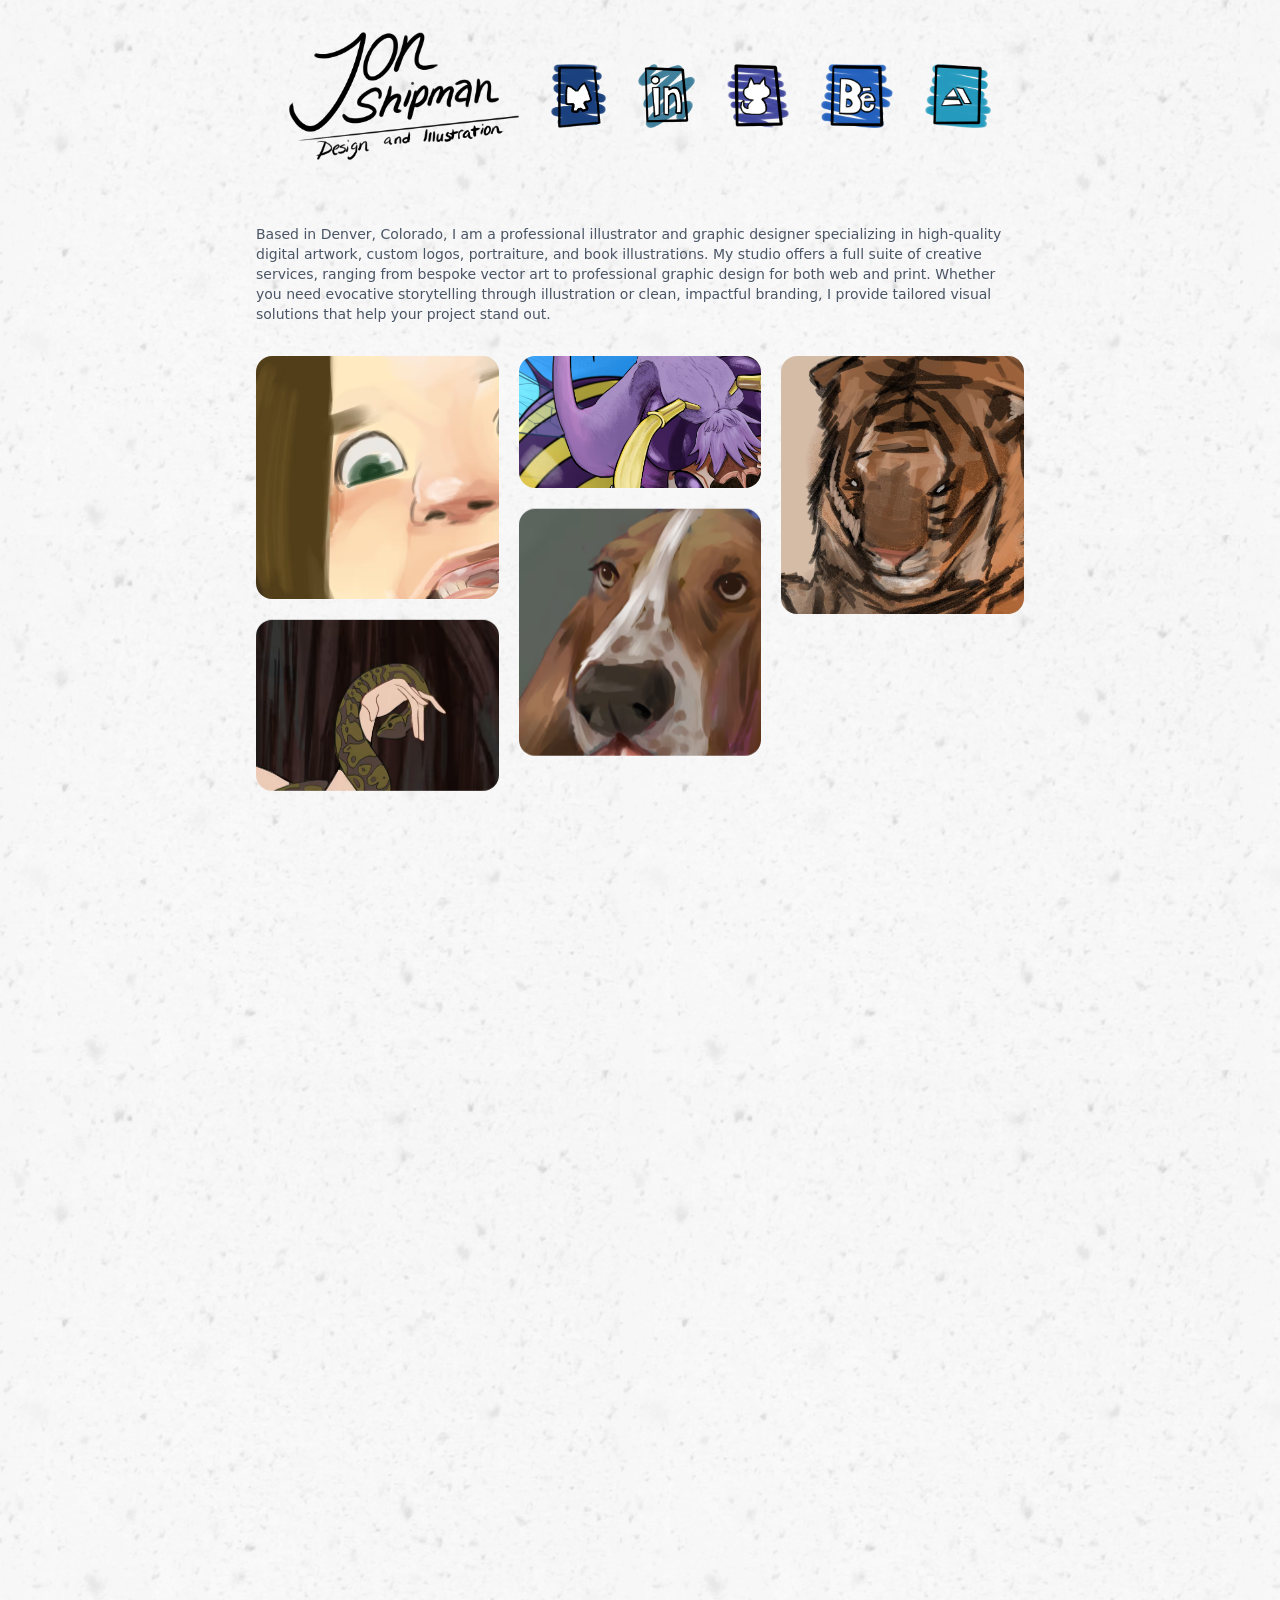
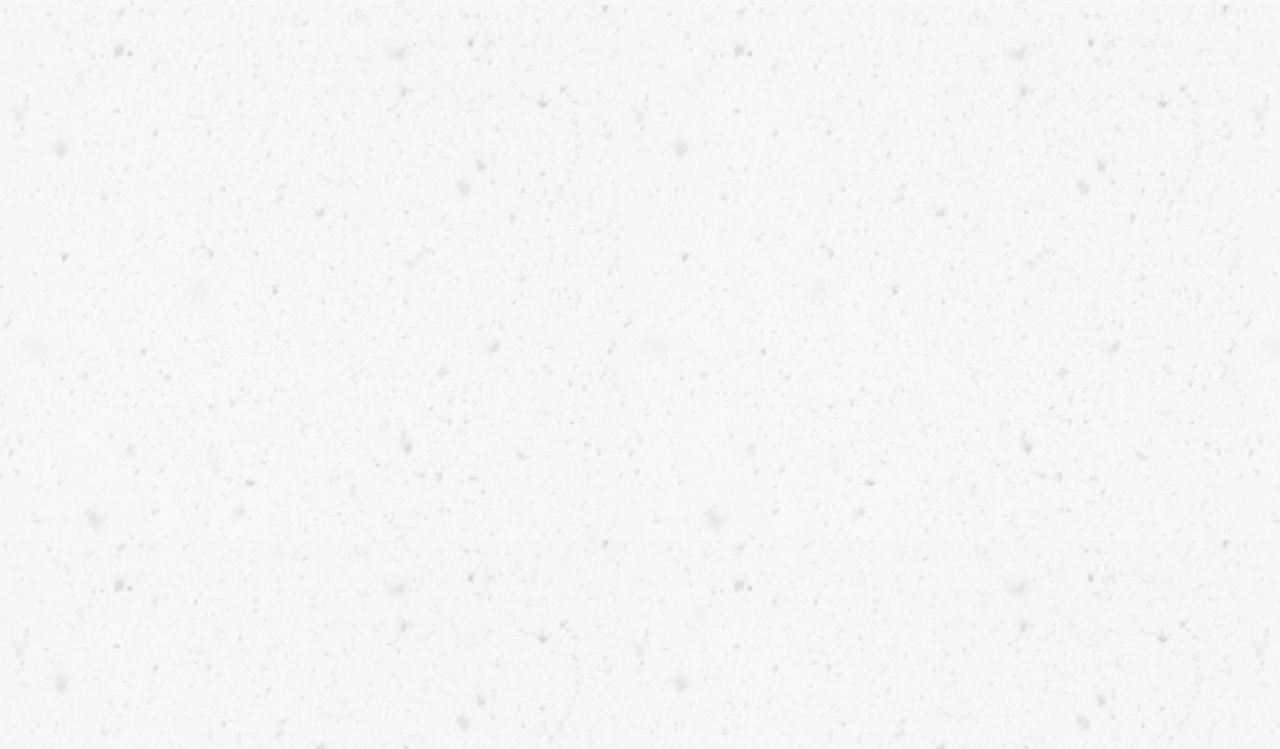
<file: index.html>
<!doctype html>
<html lang="en">
	<head>
		<meta charset="utf-8" />
		<meta name="viewport" content="width=device-width, initial-scale=1" />
		<link href="./_app/immutable/entry/start.CmJs4QyJ.js" rel="modulepreload">
		<link href="./_app/immutable/chunks/CJt9tai6.js" rel="modulepreload">
		<link href="./_app/immutable/chunks/Dp0wMDvL.js" rel="modulepreload">
		<link href="./_app/immutable/chunks/Cz1xeY8g.js" rel="modulepreload">
		<link href="./_app/immutable/entry/app.u4a5iShh.js" rel="modulepreload">
		<link href="./_app/immutable/chunks/Bd5eSoIl.js" rel="modulepreload">
		<link href="./_app/immutable/chunks/BXr2Vmu5.js" rel="modulepreload">
		<link href="./_app/immutable/chunks/DtZuaOis.js" rel="modulepreload">
		<link href="./_app/immutable/chunks/9he06LDR.js" rel="modulepreload">
		<link href="./_app/immutable/nodes/0.Cxjovag_.js" rel="modulepreload">
		<link href="./_app/immutable/chunks/B3syav7V.js" rel="modulepreload">
		<link href="./_app/immutable/chunks/Dm1rrRlY.js" rel="modulepreload">
		<link href="./_app/immutable/nodes/2.ClYk8mjV.js" rel="modulepreload">
		<link href="./_app/immutable/chunks/6UBv7dbq.js" rel="modulepreload">
		<!--12qhfyh--><link rel="icon" href="/favicon.ico"/><!----><!--1uha8ag--><meta name="description" content="Denver-based illustrator and graphic designer specializing in digital art, logos, portraiture, and book illustrations. Professional design for web and print. "/><!----><title>Jon Shipman • Design &amp; Illustration</title>
		<link href="./_app/immutable/assets/0.Cp8Lpav8.css" rel="stylesheet">
		<link href="./_app/immutable/assets/2.DuEDikAT.css" rel="stylesheet">
	</head>
	<body data-sveltekit-preload-data="hover">
		<div style="display: contents"><!--[--><!--[0--><!--[--><div class="site-container svelte-12qhfyh" style="--bg-url: url('/_app/immutable/assets/bg.BQysHuTp.png')"><div class="relative mx-auto flex min-h-screen w-full max-w-7xl flex-col gap-16 p-8"><header class="flex flex-col items-center justify-center gap-8 md:flex-row"><div><img src="/_app/immutable/assets/jonshipman.wWLUQSc5.png" alt="logo" class="block h-32 max-w-none object-contain select-none"/></div> <div class="flex gap-8"><div><a href="https://bsky.app/profile/jazzyshaman.bsky.social" rel="external nofollow noopen" target="_social" title="https://bsky.app/profile/jazzyshaman.bsky.social"><!--[-1--><picture><!--[--><source srcset="/_app/immutable/assets/bluesky.CR99M4PF.avif 84w, /_app/immutable/assets/bluesky.D0fg06sw.avif 167w" type="image/avif"/><source srcset="/_app/immutable/assets/bluesky.BqwpeWa4.webp 84w, /_app/immutable/assets/bluesky.DL19wK5L.webp 167w" type="image/webp"/><source srcset="/_app/immutable/assets/bluesky.TSogPF6L.png 84w, /_app/immutable/assets/bluesky.D6fCww71.png 167w" type="image/png"/><!--]--> <img src="/_app/immutable/assets/bluesky.D6fCww71.png" alt="https://bsky.app/profile/jazzyshaman.bsky.social" class="block w-auto select-none" style="height: 4rem" width="167" height="195"/></picture><!--]--></a></div><!----> <div><a href="https://www.linkedin.com/in/jon-shipman-91ab44178/" rel="external nofollow noopen" target="_social" title="https://www.linkedin.com/in/jon-shipman-91ab44178/"><!--[-1--><picture><!--[--><source srcset="/_app/immutable/assets/linkedin.bJLpUpwx.avif 92w, /_app/immutable/assets/linkedin.C0-iv96z.avif 183w" type="image/avif"/><source srcset="/_app/immutable/assets/linkedin.CvnwtO8Y.webp 92w, /_app/immutable/assets/linkedin.D_vy0II0.webp 183w" type="image/webp"/><source srcset="/_app/immutable/assets/linkedin.BcpvuRVw.png 92w, /_app/immutable/assets/linkedin.BUhIn9Cm.png 183w" type="image/png"/><!--]--> <img src="/_app/immutable/assets/linkedin.BUhIn9Cm.png" alt="https://www.linkedin.com/in/jon-shipman-91ab44178/" class="block w-auto select-none" style="height: 4rem" width="183" height="205"/></picture><!--]--></a></div><!----> <div><a href="https://github.com/jonshipman" rel="external nofollow noopen" target="_social" title="https://github.com/jonshipman"><!--[-1--><picture><!--[--><source srcset="/_app/immutable/assets/github.Dt7Zv4tc.avif 92w, /_app/immutable/assets/github.DyuctphE.avif 183w" type="image/avif"/><source srcset="/_app/immutable/assets/github.BScjihaF.webp 92w, /_app/immutable/assets/github.D8Xp9s5l.webp 183w" type="image/webp"/><source srcset="/_app/immutable/assets/github.BrY_SPd6.png 92w, /_app/immutable/assets/github.DFOVgYWI.png 183w" type="image/png"/><!--]--> <img src="/_app/immutable/assets/github.DFOVgYWI.png" alt="https://github.com/jonshipman" class="block w-auto select-none" style="height: 4rem" width="183" height="187"/></picture><!--]--></a></div><!----> <div><a href="https://www.behance.net/jonshipman1" rel="external nofollow noopen" target="_social" title="https://www.behance.net/jonshipman1"><!--[-1--><picture><!--[--><source srcset="/_app/immutable/assets/behance.uOYUJpng.avif 108w, /_app/immutable/assets/behance.CiyJ1tNq.avif 216w" type="image/avif"/><source srcset="/_app/immutable/assets/behance.Yh46fMsG.webp 108w, /_app/immutable/assets/behance.CkKt6WO8.webp 216w" type="image/webp"/><source srcset="/_app/immutable/assets/behance.qlgtqeOd.png 108w, /_app/immutable/assets/behance.D4EM8XtJ.png 216w" type="image/png"/><!--]--> <img src="/_app/immutable/assets/behance.D4EM8XtJ.png" alt="https://www.behance.net/jonshipman1" class="block w-auto select-none" style="height: 4rem" width="216" height="192"/></picture><!--]--></a></div><!----> <div><a href="https://www.artstation.com/jonshipman" rel="external nofollow noopen" target="_social" title="https://www.artstation.com/jonshipman"><!--[-1--><picture><!--[--><source srcset="/_app/immutable/assets/artstation.DDsVMLfW.avif 99w, /_app/immutable/assets/artstation.BT5YQfrZ.avif 197w" type="image/avif"/><source srcset="/_app/immutable/assets/artstation.QM8gKvmp.webp 99w, /_app/immutable/assets/artstation.CZdp77Gy.webp 197w" type="image/webp"/><source srcset="/_app/immutable/assets/artstation.5Y1uRz9d.png 99w, /_app/immutable/assets/artstation.Cf2UgsrK.png 197w" type="image/png"/><!--]--> <img src="/_app/immutable/assets/artstation.Cf2UgsrK.png" alt="https://www.artstation.com/jonshipman" class="block w-auto select-none" style="height: 4rem" width="197" height="193"/></picture><!--]--></a></div><!----><!----></div></header> <main class="grow"><!--[--><div class="mx-auto w-full max-w-3xl"><div class="mb-8"><p class="text-sm text-gray-600">Based in Denver, Colorado, I am a professional illustrator and graphic designer specializing
			in high-quality digital artwork, custom logos, portraiture, and book illustrations. My studio
			offers a full suite of creative services, ranging from bespoke vector art to professional
			graphic design for both web and print. Whether you need evocative storytelling through
			illustration or clean, impactful branding, I provide tailored visual solutions that help your
			project stand out.</p></div> <div><!----><style>@container (max-width: 419px) { .masonry > .col:nth-child(n+2) { display: none; } }
@container (min-width: 420px) and (max-width: 639px) { .masonry > .col:nth-child(n+3) { display: none; } }
@container (min-width: 640px) and (max-width: 859px) { .masonry > .col:nth-child(n+4) { display: none; } }
@container (min-width: 860px) and (max-width: 1079px) { .masonry > .col:nth-child(n+5) { display: none; } }
@container (min-width: 1080px) and (max-width: 1299px) { .masonry > .col:nth-child(n+6) { display: none; } }
@container (min-width: 1300px) and (max-width: 1519px) { .masonry > .col:nth-child(n+7) { display: none; } }
@container (min-width: 1520px) and (max-width: 1739px) { .masonry > .col:nth-child(n+8) { display: none; } }</style><!----> <div style="display: flex; width: 100%; justify-content: center; box-sizing: border-box; gap: 20px;" class="masonry  svelte-1swaugu"><!--[--><div class="col col-0  svelte-1swaugu" style="display: grid; flex: 1 1 0; min-width: 0; gap: 20px; max-width: 800px;"><!--[0--><!--[--><div><!--[0--><div><!--[0--><div aria-label="thumbnail" class="svelte-10j170p svelte-lightbox-thumbnail"><!--[--><!--[0--><!--[--><div slot="thumbnail"><!--[-1--><picture><!--[--><source srcset="/_app/immutable/assets/2026-03-28-1322-thumb.7_I8wvLY.avif 440w, /_app/immutable/assets/2026-03-28-1322-thumb.D8n3NmDj.avif 880w" type="image/avif"/><source srcset="/_app/immutable/assets/2026-03-28-1322-thumb.BOraTIk0.webp 440w, /_app/immutable/assets/2026-03-28-1322-thumb.CxfwKYpn.webp 880w" type="image/webp"/><source srcset="/_app/immutable/assets/2026-03-28-1322-thumb.EN5bHTBe.jpeg 440w, /_app/immutable/assets/2026-03-28-1322-thumb.iZIGWbX2.jpeg 880w" type="image/jpeg"/><!--]--> <img class="block w-full max-w-none rounded-2xl object-cover" src="/_app/immutable/assets/2026-03-28-1322-thumb.iZIGWbX2.jpeg" alt="portfolio piece" width="880" height="880"/></picture><!--]--></div><!--]--><!--]--><!--]--></div><!--]--> <!--[-1--><!--]--><!----></div><!----><!--]--></div><div><!--[0--><div><!--[0--><div aria-label="thumbnail" class="svelte-10j170p svelte-lightbox-thumbnail"><!--[--><!--[0--><!--[--><div slot="thumbnail"><!--[-1--><picture><!--[--><source srcset="/_app/immutable/assets/am-royal-08-thumb.DrOtmiM9.avif 114w, /_app/immutable/assets/am-royal-08-thumb.CIY4yO0J.avif 228w" type="image/avif"/><source srcset="/_app/immutable/assets/am-royal-08-thumb.JehDDK44.webp 114w, /_app/immutable/assets/am-royal-08-thumb.BadqbLE4.webp 228w" type="image/webp"/><source srcset="/_app/immutable/assets/am-royal-08-thumb.Cpr5tMdF.jpeg 114w, /_app/immutable/assets/am-royal-08-thumb.C4ux0MoO.jpeg 228w" type="image/jpeg"/><!--]--> <img class="block w-full max-w-none rounded-2xl object-cover" src="/_app/immutable/assets/am-royal-08-thumb.C4ux0MoO.jpeg" alt="portfolio piece" width="228" height="228"/></picture><!--]--></div><!--]--><!--]--><!--]--></div><!--]--> <!--[-1--><!--]--><!----></div><!----><!--]--></div><div><!--[0--><div><!--[0--><div aria-label="thumbnail" class="svelte-10j170p svelte-lightbox-thumbnail"><!--[--><!--[0--><!--[--><div slot="thumbnail"><!--[-1--><picture><!--[--><source srcset="/_app/immutable/assets/2026-02-11-1938-thumb.C7kFnI9_.avif 250w, /_app/immutable/assets/2026-02-11-1938-thumb.DLWjk23a.avif 500w" type="image/avif"/><source srcset="/_app/immutable/assets/2026-02-11-1938-thumb.DoLkeI_V.webp 250w, /_app/immutable/assets/2026-02-11-1938-thumb.CwST7zwm.webp 500w" type="image/webp"/><source srcset="/_app/immutable/assets/2026-02-11-1938-thumb.DI0ACYrA.jpeg 250w, /_app/immutable/assets/2026-02-11-1938-thumb.CZ3SAEuA.jpeg 500w" type="image/jpeg"/><!--]--> <img class="block w-full max-w-none rounded-2xl object-cover" src="/_app/immutable/assets/2026-02-11-1938-thumb.CZ3SAEuA.jpeg" alt="portfolio piece" width="500" height="257"/></picture><!--]--></div><!--]--><!--]--><!--]--></div><!--]--> <!--[-1--><!--]--><!----></div><!----><!--]--></div><!--]--><!--]--></div><div class="col col-1  svelte-1swaugu" style="display: grid; flex: 1 1 0; min-width: 0; gap: 20px; max-width: 800px;"><!--[0--><!--[--><div><!--[0--><div><!--[0--><div aria-label="thumbnail" class="svelte-10j170p svelte-lightbox-thumbnail"><!--[--><!--[0--><!--[--><div slot="thumbnail"><!--[-1--><picture><!--[--><source srcset="/_app/immutable/assets/2026-04-04-2125-thumb.De34JUfi.avif 448w, /_app/immutable/assets/2026-04-04-2125-thumb.C5L5bHVQ.avif 895w" type="image/avif"/><source srcset="/_app/immutable/assets/2026-04-04-2125-thumb.GV7WleGz.webp 448w, /_app/immutable/assets/2026-04-04-2125-thumb.Bg4gpK-L.webp 895w" type="image/webp"/><source srcset="/_app/immutable/assets/2026-04-04-2125-thumb.Cr-2Q82V.jpeg 448w, /_app/immutable/assets/2026-04-04-2125-thumb.ByLpd2BW.jpeg 895w" type="image/jpeg"/><!--]--> <img class="block w-full max-w-none rounded-2xl object-cover" src="/_app/immutable/assets/2026-04-04-2125-thumb.ByLpd2BW.jpeg" alt="portfolio piece" width="895" height="488"/></picture><!--]--></div><!--]--><!--]--><!--]--></div><!--]--> <!--[-1--><!--]--><!----></div><!----><!--]--></div><div><!--[0--><div><!--[0--><div aria-label="thumbnail" class="svelte-10j170p svelte-lightbox-thumbnail"><!--[--><!--[0--><!--[--><div slot="thumbnail"><!--[-1--><picture><!--[--><source srcset="/_app/immutable/assets/2025-12-12-0804-thumb.DUqgOeKW.avif 250w, /_app/immutable/assets/2025-12-12-0804-thumb.jJE_KTYW.avif 500w" type="image/avif"/><source srcset="/_app/immutable/assets/2025-12-12-0804-thumb.Bthpqq02.webp 250w, /_app/immutable/assets/2025-12-12-0804-thumb.C0DUGWKb.webp 500w" type="image/webp"/><source srcset="/_app/immutable/assets/2025-12-12-0804-thumb.CuqYhnRK.jpeg 250w, /_app/immutable/assets/2025-12-12-0804-thumb.BuiNn5Pl.jpeg 500w" type="image/jpeg"/><!--]--> <img class="block w-full max-w-none rounded-2xl object-cover" src="/_app/immutable/assets/2025-12-12-0804-thumb.BuiNn5Pl.jpeg" alt="portfolio piece" width="500" height="509"/></picture><!--]--></div><!--]--><!--]--><!--]--></div><!--]--> <!--[-1--><!--]--><!----></div><!----><!--]--></div><div><!--[0--><div><!--[0--><div aria-label="thumbnail" class="svelte-10j170p svelte-lightbox-thumbnail"><!--[--><!--[0--><!--[--><div slot="thumbnail"><!--[-1--><picture><!--[--><source srcset="/_app/immutable/assets/edge-week-thumb.C5h7juvh.avif 182w, /_app/immutable/assets/edge-week-thumb.CNWtapvC.avif 363w" type="image/avif"/><source srcset="/_app/immutable/assets/edge-week-thumb.BU0wGLyp.webp 182w, /_app/immutable/assets/edge-week-thumb.D9D8Bxl6.webp 363w" type="image/webp"/><source srcset="/_app/immutable/assets/edge-week-thumb.C_XjD3OB.jpeg 182w, /_app/immutable/assets/edge-week-thumb.C3Rh_SbK.jpeg 363w" type="image/jpeg"/><!--]--> <img class="block w-full max-w-none rounded-2xl object-cover" src="/_app/immutable/assets/edge-week-thumb.C3Rh_SbK.jpeg" alt="portfolio piece" width="363" height="313"/></picture><!--]--></div><!--]--><!--]--><!--]--></div><!--]--> <!--[-1--><!--]--><!----></div><!----><!--]--></div><!--]--><!--]--></div><div class="col col-2  svelte-1swaugu" style="display: grid; flex: 1 1 0; min-width: 0; gap: 20px; max-width: 800px;"><!--[0--><!--[--><div><!--[0--><div><!--[0--><div aria-label="thumbnail" class="svelte-10j170p svelte-lightbox-thumbnail"><!--[--><!--[0--><!--[--><div slot="thumbnail"><!--[-1--><picture><!--[--><source srcset="/_app/immutable/assets/2026-04-11-1602-thumb.CNLW2SAy.avif 355w, /_app/immutable/assets/2026-04-11-1602-thumb.BIbELH2Z.avif 709w" type="image/avif"/><source srcset="/_app/immutable/assets/2026-04-11-1602-thumb.BSGMPWCh.webp 355w, /_app/immutable/assets/2026-04-11-1602-thumb.CzY6WNwp.webp 709w" type="image/webp"/><source srcset="/_app/immutable/assets/2026-04-11-1602-thumb.D6Ayk9eh.jpeg 355w, /_app/immutable/assets/2026-04-11-1602-thumb.cyweMul_.jpeg 709w" type="image/jpeg"/><!--]--> <img class="block w-full max-w-none rounded-2xl object-cover" src="/_app/immutable/assets/2026-04-11-1602-thumb.cyweMul_.jpeg" alt="portfolio piece" width="709" height="755"/></picture><!--]--></div><!--]--><!--]--><!--]--></div><!--]--> <!--[-1--><!--]--><!----></div><!----><!--]--></div><div><!--[0--><div><!--[0--><div aria-label="thumbnail" class="svelte-10j170p svelte-lightbox-thumbnail"><!--[--><!--[0--><!--[--><div slot="thumbnail"><!--[-1--><picture><!--[--><source srcset="/_app/immutable/assets/2026-02-21-2029-thumb.DWPCdD0_.avif 240w, /_app/immutable/assets/2026-02-21-2029-thumb.Bej906a6.avif 479w" type="image/avif"/><source srcset="/_app/immutable/assets/2026-02-21-2029-thumb.CG2zHuQ7.webp 240w, /_app/immutable/assets/2026-02-21-2029-thumb.BaV3kmfg.webp 479w" type="image/webp"/><source srcset="/_app/immutable/assets/2026-02-21-2029-thumb.C-IwU_Ou.jpeg 240w, /_app/immutable/assets/2026-02-21-2029-thumb.T4Mk7T8K.jpeg 479w" type="image/jpeg"/><!--]--> <img class="block w-full max-w-none rounded-2xl object-cover" src="/_app/immutable/assets/2026-02-21-2029-thumb.T4Mk7T8K.jpeg" alt="portfolio piece" width="479" height="338"/></picture><!--]--></div><!--]--><!--]--><!--]--></div><!--]--> <!--[-1--><!--]--><!----></div><!----><!--]--></div><div><!--[0--><div><!--[0--><div aria-label="thumbnail" class="svelte-10j170p svelte-lightbox-thumbnail"><!--[--><!--[0--><!--[--><div slot="thumbnail"><!--[-1--><picture><!--[--><source srcset="/_app/immutable/assets/2026-03-03-1620-thumb.CLhYzdyo.avif 250w, /_app/immutable/assets/2026-03-03-1620-thumb.CW3ccD3c.avif 500w" type="image/avif"/><source srcset="/_app/immutable/assets/2026-03-03-1620-thumb.D0jOuCCo.webp 250w, /_app/immutable/assets/2026-03-03-1620-thumb.BDGgk9N9.webp 500w" type="image/webp"/><source srcset="/_app/immutable/assets/2026-03-03-1620-thumb.B0fG3NbL.jpeg 250w, /_app/immutable/assets/2026-03-03-1620-thumb.eHDFNy3-.jpeg 500w" type="image/jpeg"/><!--]--> <img class="block w-full max-w-none rounded-2xl object-cover" src="/_app/immutable/assets/2026-03-03-1620-thumb.eHDFNy3-.jpeg" alt="portfolio piece" width="500" height="500"/></picture><!--]--></div><!--]--><!--]--><!--]--></div><!--]--> <!--[-1--><!--]--><!----></div><!----><!--]--></div><!--]--><!--]--></div><div class="col col-3  svelte-1swaugu" style="display: grid; flex: 1 1 0; min-width: 0; gap: 20px; max-width: 800px;"><!--[0--><!--[--><div><!--[0--><div><!--[0--><div aria-label="thumbnail" class="svelte-10j170p svelte-lightbox-thumbnail"><!--[--><!--[0--><!--[--><div slot="thumbnail"><!--[-1--><picture><!--[--><source srcset="/_app/immutable/assets/2026-04-13-1106-thumb.C2QnyMd8.avif 198w, /_app/immutable/assets/2026-04-13-1106-thumb.WiCGR6yv.avif 395w" type="image/avif"/><source srcset="/_app/immutable/assets/2026-04-13-1106-thumb.C-k8Cedh.webp 198w, /_app/immutable/assets/2026-04-13-1106-thumb.C9JzIP7I.webp 395w" type="image/webp"/><source srcset="/_app/immutable/assets/2026-04-13-1106-thumb.mns1MqZw.jpeg 198w, /_app/immutable/assets/2026-04-13-1106-thumb.UVvuJ_1x.jpeg 395w" type="image/jpeg"/><!--]--> <img class="block w-full max-w-none rounded-2xl object-cover" src="/_app/immutable/assets/2026-04-13-1106-thumb.UVvuJ_1x.jpeg" alt="portfolio piece" width="395" height="395"/></picture><!--]--></div><!--]--><!--]--><!--]--></div><!--]--> <!--[-1--><!--]--><!----></div><!----><!--]--></div><div><!--[0--><div><!--[0--><div aria-label="thumbnail" class="svelte-10j170p svelte-lightbox-thumbnail"><!--[--><!--[0--><!--[--><div slot="thumbnail"><!--[-1--><picture><!--[--><source srcset="/_app/immutable/assets/aiga-banner-thumb.D3eh1W9E.avif 163w, /_app/immutable/assets/aiga-banner-thumb.Bgnilmkn.avif 326w" type="image/avif"/><source srcset="/_app/immutable/assets/aiga-banner-thumb.CDoORJx_.webp 163w, /_app/immutable/assets/aiga-banner-thumb.B5cOridQ.webp 326w" type="image/webp"/><source srcset="/_app/immutable/assets/aiga-banner-thumb.ChE9NTio.jpeg 163w, /_app/immutable/assets/aiga-banner-thumb.H0qV1wcf.jpeg 326w" type="image/jpeg"/><!--]--> <img class="block w-full max-w-none rounded-2xl object-cover" src="/_app/immutable/assets/aiga-banner-thumb.H0qV1wcf.jpeg" alt="portfolio piece" width="326" height="189"/></picture><!--]--></div><!--]--><!--]--><!--]--></div><!--]--> <!--[-1--><!--]--><!----></div><!----><!--]--></div><div><!--[0--><div><!--[0--><div aria-label="thumbnail" class="svelte-10j170p svelte-lightbox-thumbnail"><!--[--><!--[0--><!--[--><div slot="thumbnail"><!--[-1--><picture><!--[--><source srcset="/_app/immutable/assets/honda-thumb.Vgc3Q7Fm.avif 373w, /_app/immutable/assets/honda-thumb.DsVsyFBV.avif 746w" type="image/avif"/><source srcset="/_app/immutable/assets/honda-thumb.BTVPM6GZ.webp 373w, /_app/immutable/assets/honda-thumb.Bi_R1b07.webp 746w" type="image/webp"/><source srcset="/_app/immutable/assets/honda-thumb.C0ts-3T8.jpeg 373w, /_app/immutable/assets/honda-thumb.BFK72Nh6.jpeg 746w" type="image/jpeg"/><!--]--> <img class="block w-full max-w-none rounded-2xl object-cover" src="/_app/immutable/assets/honda-thumb.BFK72Nh6.jpeg" alt="portfolio piece" width="746" height="300"/></picture><!--]--></div><!--]--><!--]--><!--]--></div><!--]--> <!--[-1--><!--]--><!----></div><!----><!--]--></div><!--]--><!--]--></div><div class="col col-4  svelte-1swaugu" style="display: grid; flex: 1 1 0; min-width: 0; gap: 20px; max-width: 800px;"><!--[0--><!--[--><div><!--[0--><div><!--[0--><div aria-label="thumbnail" class="svelte-10j170p svelte-lightbox-thumbnail"><!--[--><!--[0--><!--[--><div slot="thumbnail"><!--[-1--><picture><!--[--><source srcset="/_app/immutable/assets/2026-04-14-0935-thumb.Cy0_ooFK.avif 233w, /_app/immutable/assets/2026-04-14-0935-thumb.BlvwtAp-.avif 465w" type="image/avif"/><source srcset="/_app/immutable/assets/2026-04-14-0935-thumb.BqW7L4hu.webp 233w, /_app/immutable/assets/2026-04-14-0935-thumb.59IQqjGu.webp 465w" type="image/webp"/><source srcset="/_app/immutable/assets/2026-04-14-0935-thumb.UhrU-hig.jpeg 233w, /_app/immutable/assets/2026-04-14-0935-thumb.BcdmoBHD.jpeg 465w" type="image/jpeg"/><!--]--> <img class="block w-full max-w-none rounded-2xl object-cover" src="/_app/immutable/assets/2026-04-14-0935-thumb.BcdmoBHD.jpeg" alt="portfolio piece" width="465" height="539"/></picture><!--]--></div><!--]--><!--]--><!--]--></div><!--]--> <!--[-1--><!--]--><!----></div><!----><!--]--></div><div><!--[0--><div><!--[0--><div aria-label="thumbnail" class="svelte-10j170p svelte-lightbox-thumbnail"><!--[--><!--[0--><!--[--><div slot="thumbnail"><!--[-1--><picture><!--[--><source srcset="/_app/immutable/assets/2026-03-06-1651-thumb.DZFFar2p.avif 69w, /_app/immutable/assets/2026-03-06-1651-thumb.CQhsWvJy.avif 137w" type="image/avif"/><source srcset="/_app/immutable/assets/2026-03-06-1651-thumb.Z6rOqTD5.webp 69w, /_app/immutable/assets/2026-03-06-1651-thumb.PpekbP95.webp 137w" type="image/webp"/><source srcset="/_app/immutable/assets/2026-03-06-1651-thumb.Cl043hNL.jpeg 69w, /_app/immutable/assets/2026-03-06-1651-thumb.pFMFoiEs.jpeg 137w" type="image/jpeg"/><!--]--> <img class="block w-full max-w-none rounded-2xl object-cover" src="/_app/immutable/assets/2026-03-06-1651-thumb.pFMFoiEs.jpeg" alt="portfolio piece" width="137" height="186"/></picture><!--]--></div><!--]--><!--]--><!--]--></div><!--]--> <!--[-1--><!--]--><!----></div><!----><!--]--></div><!--]--><!--]--></div><div class="col col-5  svelte-1swaugu" style="display: grid; flex: 1 1 0; min-width: 0; gap: 20px; max-width: 800px;"><!--[0--><!--[--><div><!--[0--><div><!--[0--><div aria-label="thumbnail" class="svelte-10j170p svelte-lightbox-thumbnail"><!--[--><!--[0--><!--[--><div slot="thumbnail"><!--[-1--><picture><!--[--><source srcset="/_app/immutable/assets/2025-07-10-0941-thumb.azRnYvhw.avif 277w, /_app/immutable/assets/2025-07-10-0941-thumb.DUHIjBHX.avif 554w" type="image/avif"/><source srcset="/_app/immutable/assets/2025-07-10-0941-thumb.B9d1CMMp.webp 277w, /_app/immutable/assets/2025-07-10-0941-thumb.DYa-RcyH.webp 554w" type="image/webp"/><source srcset="/_app/immutable/assets/2025-07-10-0941-thumb.Dp0oVnUu.jpeg 277w, /_app/immutable/assets/2025-07-10-0941-thumb.KblH_TOG.jpeg 554w" type="image/jpeg"/><!--]--> <img class="block w-full max-w-none rounded-2xl object-cover" src="/_app/immutable/assets/2025-07-10-0941-thumb.KblH_TOG.jpeg" alt="portfolio piece" width="554" height="190"/></picture><!--]--></div><!--]--><!--]--><!--]--></div><!--]--> <!--[-1--><!--]--><!----></div><!----><!--]--></div><div><!--[0--><div><!--[0--><div aria-label="thumbnail" class="svelte-10j170p svelte-lightbox-thumbnail"><!--[--><!--[0--><!--[--><div slot="thumbnail"><!--[-1--><picture><!--[--><source srcset="/_app/immutable/assets/minor-detail-thumb.DRvq12rm.avif 129w, /_app/immutable/assets/minor-detail-thumb.1l-Xv8M1.avif 258w" type="image/avif"/><source srcset="/_app/immutable/assets/minor-detail-thumb.CRiRQbjf.webp 129w, /_app/immutable/assets/minor-detail-thumb.DFvhYQj3.webp 258w" type="image/webp"/><source srcset="/_app/immutable/assets/minor-detail-thumb.BPqpbRzg.jpeg 129w, /_app/immutable/assets/minor-detail-thumb.B0bJaCeE.jpeg 258w" type="image/jpeg"/><!--]--> <img class="block w-full max-w-none rounded-2xl object-cover" src="/_app/immutable/assets/minor-detail-thumb.B0bJaCeE.jpeg" alt="portfolio piece" width="258" height="358"/></picture><!--]--></div><!--]--><!--]--><!--]--></div><!--]--> <!--[-1--><!--]--><!----></div><!----><!--]--></div><!--]--><!--]--></div><div class="col col-6  svelte-1swaugu" style="display: grid; flex: 1 1 0; min-width: 0; gap: 20px; max-width: 800px;"><!--[0--><!--[--><div><!--[0--><div><!--[0--><div aria-label="thumbnail" class="svelte-10j170p svelte-lightbox-thumbnail"><!--[--><!--[0--><!--[--><div slot="thumbnail"><!--[-1--><picture><!--[--><source srcset="/_app/immutable/assets/2026-02-26-0824-thumb.CBq2Bu79.avif 93w, /_app/immutable/assets/2026-02-26-0824-thumb.C5ea4LK9.avif 186w" type="image/avif"/><source srcset="/_app/immutable/assets/2026-02-26-0824-thumb.BI3t3W-y.webp 93w, /_app/immutable/assets/2026-02-26-0824-thumb.C963OccD.webp 186w" type="image/webp"/><source srcset="/_app/immutable/assets/2026-02-26-0824-thumb.biAPaGkl.jpeg 93w, /_app/immutable/assets/2026-02-26-0824-thumb.HUOH4lcb.jpeg 186w" type="image/jpeg"/><!--]--> <img class="block w-full max-w-none rounded-2xl object-cover" src="/_app/immutable/assets/2026-02-26-0824-thumb.HUOH4lcb.jpeg" alt="portfolio piece" width="186" height="372"/></picture><!--]--></div><!--]--><!--]--><!--]--></div><!--]--> <!--[-1--><!--]--><!----></div><!----><!--]--></div><div><!--[0--><div><!--[0--><div aria-label="thumbnail" class="svelte-10j170p svelte-lightbox-thumbnail"><!--[--><!--[0--><!--[--><div slot="thumbnail"><!--[-1--><picture><!--[--><source srcset="/_app/immutable/assets/2026-02-21-1816-thumb.B9aehNAN.avif 108w, /_app/immutable/assets/2026-02-21-1816-thumb.D5g4hoJQ.avif 216w" type="image/avif"/><source srcset="/_app/immutable/assets/2026-02-21-1816-thumb.zgIMKxEP.webp 108w, /_app/immutable/assets/2026-02-21-1816-thumb.BlfaxTTo.webp 216w" type="image/webp"/><source srcset="/_app/immutable/assets/2026-02-21-1816-thumb.UQe8pIXe.jpeg 108w, /_app/immutable/assets/2026-02-21-1816-thumb.D3IMwNDv.jpeg 216w" type="image/jpeg"/><!--]--> <img class="block w-full max-w-none rounded-2xl object-cover" src="/_app/immutable/assets/2026-02-21-1816-thumb.D3IMwNDv.jpeg" alt="portfolio piece" width="216" height="216"/></picture><!--]--></div><!--]--><!--]--><!--]--></div><!--]--> <!--[-1--><!--]--><!----></div><!----><!--]--></div><!--]--><!--]--></div><div class="col col-7  svelte-1swaugu" style="display: grid; flex: 1 1 0; min-width: 0; gap: 20px; max-width: 800px;"><!--[0--><!--[--><div><!--[0--><div><!--[0--><div aria-label="thumbnail" class="svelte-10j170p svelte-lightbox-thumbnail"><!--[--><!--[0--><!--[--><div slot="thumbnail"><!--[-1--><picture><!--[--><source srcset="/_app/immutable/assets/kpop-thumb.dJPtdO22.avif 250w, /_app/immutable/assets/kpop-thumb.BFEBjq1y.avif 500w" type="image/avif"/><source srcset="/_app/immutable/assets/kpop-thumb.DmoLfplF.webp 250w, /_app/immutable/assets/kpop-thumb.CBTtYKs6.webp 500w" type="image/webp"/><source srcset="/_app/immutable/assets/kpop-thumb.CjIalsvN.jpeg 250w, /_app/immutable/assets/kpop-thumb.B7KAVg7B.jpeg 500w" type="image/jpeg"/><!--]--> <img class="block w-full max-w-none rounded-2xl object-cover" src="/_app/immutable/assets/kpop-thumb.B7KAVg7B.jpeg" alt="portfolio piece" width="500" height="500"/></picture><!--]--></div><!--]--><!--]--><!--]--></div><!--]--> <!--[-1--><!--]--><!----></div><!----><!--]--></div><div><!--[0--><div><!--[0--><div aria-label="thumbnail" class="svelte-10j170p svelte-lightbox-thumbnail"><!--[--><!--[0--><!--[--><div slot="thumbnail"><!--[-1--><picture><!--[--><source srcset="/_app/immutable/assets/2025-12-07-1932-thumb.C14Yu4Ui.avif 155w, /_app/immutable/assets/2025-12-07-1932-thumb.DDsW9kjl.avif 309w" type="image/avif"/><source srcset="/_app/immutable/assets/2025-12-07-1932-thumb.DShNUXSB.webp 155w, /_app/immutable/assets/2025-12-07-1932-thumb.CGafvbMP.webp 309w" type="image/webp"/><source srcset="/_app/immutable/assets/2025-12-07-1932-thumb.BRU10xoG.jpeg 155w, /_app/immutable/assets/2025-12-07-1932-thumb.DPJYbUzg.jpeg 309w" type="image/jpeg"/><!--]--> <img class="block w-full max-w-none rounded-2xl object-cover" src="/_app/immutable/assets/2025-12-07-1932-thumb.DPJYbUzg.jpeg" alt="portfolio piece" width="309" height="600"/></picture><!--]--></div><!--]--><!--]--><!--]--></div><!--]--> <!--[-1--><!--]--><!----></div><!----><!--]--></div><!--]--><!--]--></div><!--]--></div><!----></div></div><!--]--><!----></main> <footer class="flex flex-col items-center justify-center gap-8"><div><img src="/_app/immutable/assets/js.Cn1VHPLR.png" alt="js" class="block h-8 max-w-none object-contain select-none"/></div> <div class="flex w-full max-w-7xl flex-col items-center justify-center gap-8 text-sm text-gray-500 md:flex-row"><div class="grow"><div>Jon Shipman, LLC</div> <div><a href="tel:+19137353463" class="underline">(913) 735-3463</a></div> <div><a href="mailto:jon@jonshipman.com" class="underline">jon@jonshipman.com</a></div></div> <div class="flex flex-col items-end gap-4"><div class="flex gap-8 md:gap-4"><div><a href="https://bsky.app/profile/jazzyshaman.bsky.social" rel="external nofollow noopen" target="_social" title="https://bsky.app/profile/jazzyshaman.bsky.social"><!--[-1--><picture><!--[--><source srcset="/_app/immutable/assets/bluesky.CR99M4PF.avif 84w, /_app/immutable/assets/bluesky.D0fg06sw.avif 167w" type="image/avif"/><source srcset="/_app/immutable/assets/bluesky.BqwpeWa4.webp 84w, /_app/immutable/assets/bluesky.DL19wK5L.webp 167w" type="image/webp"/><source srcset="/_app/immutable/assets/bluesky.TSogPF6L.png 84w, /_app/immutable/assets/bluesky.D6fCww71.png 167w" type="image/png"/><!--]--> <img src="/_app/immutable/assets/bluesky.D6fCww71.png" alt="https://bsky.app/profile/jazzyshaman.bsky.social" class="block w-auto select-none" style="height: 2rem" width="167" height="195"/></picture><!--]--></a></div><!----> <div><a href="https://www.linkedin.com/in/jon-shipman-91ab44178/" rel="external nofollow noopen" target="_social" title="https://www.linkedin.com/in/jon-shipman-91ab44178/"><!--[-1--><picture><!--[--><source srcset="/_app/immutable/assets/linkedin.bJLpUpwx.avif 92w, /_app/immutable/assets/linkedin.C0-iv96z.avif 183w" type="image/avif"/><source srcset="/_app/immutable/assets/linkedin.CvnwtO8Y.webp 92w, /_app/immutable/assets/linkedin.D_vy0II0.webp 183w" type="image/webp"/><source srcset="/_app/immutable/assets/linkedin.BcpvuRVw.png 92w, /_app/immutable/assets/linkedin.BUhIn9Cm.png 183w" type="image/png"/><!--]--> <img src="/_app/immutable/assets/linkedin.BUhIn9Cm.png" alt="https://www.linkedin.com/in/jon-shipman-91ab44178/" class="block w-auto select-none" style="height: 2rem" width="183" height="205"/></picture><!--]--></a></div><!----> <div><a href="https://github.com/jonshipman" rel="external nofollow noopen" target="_social" title="https://github.com/jonshipman"><!--[-1--><picture><!--[--><source srcset="/_app/immutable/assets/github.Dt7Zv4tc.avif 92w, /_app/immutable/assets/github.DyuctphE.avif 183w" type="image/avif"/><source srcset="/_app/immutable/assets/github.BScjihaF.webp 92w, /_app/immutable/assets/github.D8Xp9s5l.webp 183w" type="image/webp"/><source srcset="/_app/immutable/assets/github.BrY_SPd6.png 92w, /_app/immutable/assets/github.DFOVgYWI.png 183w" type="image/png"/><!--]--> <img src="/_app/immutable/assets/github.DFOVgYWI.png" alt="https://github.com/jonshipman" class="block w-auto select-none" style="height: 2rem" width="183" height="187"/></picture><!--]--></a></div><!----> <div><a href="https://www.behance.net/jonshipman1" rel="external nofollow noopen" target="_social" title="https://www.behance.net/jonshipman1"><!--[-1--><picture><!--[--><source srcset="/_app/immutable/assets/behance.uOYUJpng.avif 108w, /_app/immutable/assets/behance.CiyJ1tNq.avif 216w" type="image/avif"/><source srcset="/_app/immutable/assets/behance.Yh46fMsG.webp 108w, /_app/immutable/assets/behance.CkKt6WO8.webp 216w" type="image/webp"/><source srcset="/_app/immutable/assets/behance.qlgtqeOd.png 108w, /_app/immutable/assets/behance.D4EM8XtJ.png 216w" type="image/png"/><!--]--> <img src="/_app/immutable/assets/behance.D4EM8XtJ.png" alt="https://www.behance.net/jonshipman1" class="block w-auto select-none" style="height: 2rem" width="216" height="192"/></picture><!--]--></a></div><!----> <div><a href="https://www.artstation.com/jonshipman" rel="external nofollow noopen" target="_social" title="https://www.artstation.com/jonshipman"><!--[-1--><picture><!--[--><source srcset="/_app/immutable/assets/artstation.DDsVMLfW.avif 99w, /_app/immutable/assets/artstation.BT5YQfrZ.avif 197w" type="image/avif"/><source srcset="/_app/immutable/assets/artstation.QM8gKvmp.webp 99w, /_app/immutable/assets/artstation.CZdp77Gy.webp 197w" type="image/webp"/><source srcset="/_app/immutable/assets/artstation.5Y1uRz9d.png 99w, /_app/immutable/assets/artstation.Cf2UgsrK.png 197w" type="image/png"/><!--]--> <img src="/_app/immutable/assets/artstation.Cf2UgsrK.png" alt="https://www.artstation.com/jonshipman" class="block w-auto select-none" style="height: 2rem" width="197" height="193"/></picture><!--]--></a></div><!----><!----></div> <div class="select-none">100% Certified Human</div></div></div></footer></div></div><!--]--><!--]--> <!--[-1--><!--]--><!--]-->
			
			<script>
				{
					__sveltekit_dev = {
						base: new URL(".", location).pathname.slice(0, -1)
					};

					const element = document.currentScript.parentElement;

					Promise.all([
						import("./_app/immutable/entry/start.CmJs4QyJ.js"),
						import("./_app/immutable/entry/app.u4a5iShh.js")
					]).then(([kit, app]) => {
						kit.start(app, element, {
							node_ids: [0, 2],
							data: [null,null],
							form: null,
							error: null
						});
					});
				}
			</script>
		</div>
	</body>
</html>
</file>
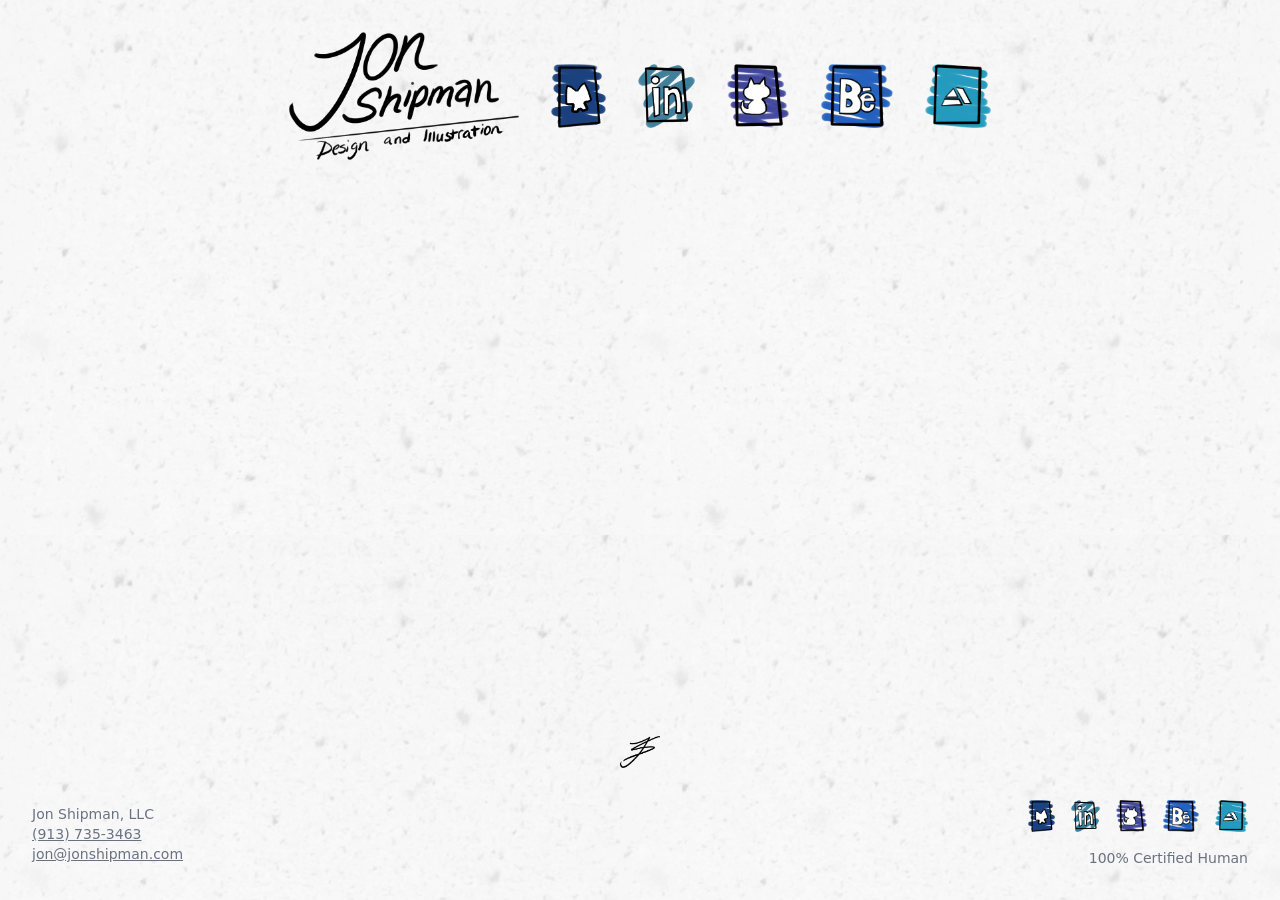
<file: resume/index.html>
<!doctype html>
<html lang="en">
	<head>
		<meta charset="utf-8" />
		<meta name="viewport" content="width=device-width, initial-scale=1" />
		<link href="../_app/immutable/entry/start.CmJs4QyJ.js" rel="modulepreload">
		<link href="../_app/immutable/chunks/CJt9tai6.js" rel="modulepreload">
		<link href="../_app/immutable/chunks/Dp0wMDvL.js" rel="modulepreload">
		<link href="../_app/immutable/chunks/Cz1xeY8g.js" rel="modulepreload">
		<link href="../_app/immutable/entry/app.u4a5iShh.js" rel="modulepreload">
		<link href="../_app/immutable/chunks/Bd5eSoIl.js" rel="modulepreload">
		<link href="../_app/immutable/chunks/BXr2Vmu5.js" rel="modulepreload">
		<link href="../_app/immutable/chunks/DtZuaOis.js" rel="modulepreload">
		<link href="../_app/immutable/chunks/9he06LDR.js" rel="modulepreload">
		<link href="../_app/immutable/nodes/0.Cxjovag_.js" rel="modulepreload">
		<link href="../_app/immutable/chunks/B3syav7V.js" rel="modulepreload">
		<link href="../_app/immutable/chunks/Dm1rrRlY.js" rel="modulepreload">
		<link href="../_app/immutable/nodes/3.BJwt2Rn2.js" rel="modulepreload">
		<!--12qhfyh--><link rel="icon" href="/favicon.ico"/><!----><!--1mijfb4--><meta http-equiv="refresh" content="2;url=https://www.behance.net/jonshipman1"/><!----><title>Jon Shipman • Design &amp; Illustration</title>
		<link href="../_app/immutable/assets/0.Cp8Lpav8.css" rel="stylesheet">
	</head>
	<body data-sveltekit-preload-data="hover">
		<div style="display: contents"><!--[--><!--[0--><!--[--><div class="site-container svelte-12qhfyh" style="--bg-url: url('/_app/immutable/assets/bg.BQysHuTp.png')"><div class="relative mx-auto flex min-h-screen w-full max-w-7xl flex-col gap-16 p-8"><header class="flex flex-col items-center justify-center gap-8 md:flex-row"><div><img src="/_app/immutable/assets/jonshipman.wWLUQSc5.png" alt="logo" class="block h-32 max-w-none object-contain select-none"/></div> <div class="flex gap-8"><div><a href="https://bsky.app/profile/jazzyshaman.bsky.social" rel="external nofollow noopen" target="_social" title="https://bsky.app/profile/jazzyshaman.bsky.social"><!--[-1--><picture><!--[--><source srcset="/_app/immutable/assets/bluesky.CR99M4PF.avif 84w, /_app/immutable/assets/bluesky.D0fg06sw.avif 167w" type="image/avif"/><source srcset="/_app/immutable/assets/bluesky.BqwpeWa4.webp 84w, /_app/immutable/assets/bluesky.DL19wK5L.webp 167w" type="image/webp"/><source srcset="/_app/immutable/assets/bluesky.TSogPF6L.png 84w, /_app/immutable/assets/bluesky.D6fCww71.png 167w" type="image/png"/><!--]--> <img src="/_app/immutable/assets/bluesky.D6fCww71.png" alt="https://bsky.app/profile/jazzyshaman.bsky.social" class="block w-auto select-none" style="height: 4rem" width="167" height="195"/></picture><!--]--></a></div><!----> <div><a href="https://www.linkedin.com/in/jon-shipman-91ab44178/" rel="external nofollow noopen" target="_social" title="https://www.linkedin.com/in/jon-shipman-91ab44178/"><!--[-1--><picture><!--[--><source srcset="/_app/immutable/assets/linkedin.bJLpUpwx.avif 92w, /_app/immutable/assets/linkedin.C0-iv96z.avif 183w" type="image/avif"/><source srcset="/_app/immutable/assets/linkedin.CvnwtO8Y.webp 92w, /_app/immutable/assets/linkedin.D_vy0II0.webp 183w" type="image/webp"/><source srcset="/_app/immutable/assets/linkedin.BcpvuRVw.png 92w, /_app/immutable/assets/linkedin.BUhIn9Cm.png 183w" type="image/png"/><!--]--> <img src="/_app/immutable/assets/linkedin.BUhIn9Cm.png" alt="https://www.linkedin.com/in/jon-shipman-91ab44178/" class="block w-auto select-none" style="height: 4rem" width="183" height="205"/></picture><!--]--></a></div><!----> <div><a href="https://github.com/jonshipman" rel="external nofollow noopen" target="_social" title="https://github.com/jonshipman"><!--[-1--><picture><!--[--><source srcset="/_app/immutable/assets/github.Dt7Zv4tc.avif 92w, /_app/immutable/assets/github.DyuctphE.avif 183w" type="image/avif"/><source srcset="/_app/immutable/assets/github.BScjihaF.webp 92w, /_app/immutable/assets/github.D8Xp9s5l.webp 183w" type="image/webp"/><source srcset="/_app/immutable/assets/github.BrY_SPd6.png 92w, /_app/immutable/assets/github.DFOVgYWI.png 183w" type="image/png"/><!--]--> <img src="/_app/immutable/assets/github.DFOVgYWI.png" alt="https://github.com/jonshipman" class="block w-auto select-none" style="height: 4rem" width="183" height="187"/></picture><!--]--></a></div><!----> <div><a href="https://www.behance.net/jonshipman1" rel="external nofollow noopen" target="_social" title="https://www.behance.net/jonshipman1"><!--[-1--><picture><!--[--><source srcset="/_app/immutable/assets/behance.uOYUJpng.avif 108w, /_app/immutable/assets/behance.CiyJ1tNq.avif 216w" type="image/avif"/><source srcset="/_app/immutable/assets/behance.Yh46fMsG.webp 108w, /_app/immutable/assets/behance.CkKt6WO8.webp 216w" type="image/webp"/><source srcset="/_app/immutable/assets/behance.qlgtqeOd.png 108w, /_app/immutable/assets/behance.D4EM8XtJ.png 216w" type="image/png"/><!--]--> <img src="/_app/immutable/assets/behance.D4EM8XtJ.png" alt="https://www.behance.net/jonshipman1" class="block w-auto select-none" style="height: 4rem" width="216" height="192"/></picture><!--]--></a></div><!----> <div><a href="https://www.artstation.com/jonshipman" rel="external nofollow noopen" target="_social" title="https://www.artstation.com/jonshipman"><!--[-1--><picture><!--[--><source srcset="/_app/immutable/assets/artstation.DDsVMLfW.avif 99w, /_app/immutable/assets/artstation.BT5YQfrZ.avif 197w" type="image/avif"/><source srcset="/_app/immutable/assets/artstation.QM8gKvmp.webp 99w, /_app/immutable/assets/artstation.CZdp77Gy.webp 197w" type="image/webp"/><source srcset="/_app/immutable/assets/artstation.5Y1uRz9d.png 99w, /_app/immutable/assets/artstation.Cf2UgsrK.png 197w" type="image/png"/><!--]--> <img src="/_app/immutable/assets/artstation.Cf2UgsrK.png" alt="https://www.artstation.com/jonshipman" class="block w-auto select-none" style="height: 4rem" width="197" height="193"/></picture><!--]--></a></div><!----><!----></div></header> <main class="grow"><!--[--><!--]--><!----></main> <footer class="flex flex-col items-center justify-center gap-8"><div><img src="/_app/immutable/assets/js.Cn1VHPLR.png" alt="js" class="block h-8 max-w-none object-contain select-none"/></div> <div class="flex w-full max-w-7xl flex-col items-center justify-center gap-8 text-sm text-gray-500 md:flex-row"><div class="grow"><div>Jon Shipman, LLC</div> <div><a href="tel:+19137353463" class="underline">(913) 735-3463</a></div> <div><a href="mailto:jon@jonshipman.com" class="underline">jon@jonshipman.com</a></div></div> <div class="flex flex-col items-end gap-4"><div class="flex gap-8 md:gap-4"><div><a href="https://bsky.app/profile/jazzyshaman.bsky.social" rel="external nofollow noopen" target="_social" title="https://bsky.app/profile/jazzyshaman.bsky.social"><!--[-1--><picture><!--[--><source srcset="/_app/immutable/assets/bluesky.CR99M4PF.avif 84w, /_app/immutable/assets/bluesky.D0fg06sw.avif 167w" type="image/avif"/><source srcset="/_app/immutable/assets/bluesky.BqwpeWa4.webp 84w, /_app/immutable/assets/bluesky.DL19wK5L.webp 167w" type="image/webp"/><source srcset="/_app/immutable/assets/bluesky.TSogPF6L.png 84w, /_app/immutable/assets/bluesky.D6fCww71.png 167w" type="image/png"/><!--]--> <img src="/_app/immutable/assets/bluesky.D6fCww71.png" alt="https://bsky.app/profile/jazzyshaman.bsky.social" class="block w-auto select-none" style="height: 2rem" width="167" height="195"/></picture><!--]--></a></div><!----> <div><a href="https://www.linkedin.com/in/jon-shipman-91ab44178/" rel="external nofollow noopen" target="_social" title="https://www.linkedin.com/in/jon-shipman-91ab44178/"><!--[-1--><picture><!--[--><source srcset="/_app/immutable/assets/linkedin.bJLpUpwx.avif 92w, /_app/immutable/assets/linkedin.C0-iv96z.avif 183w" type="image/avif"/><source srcset="/_app/immutable/assets/linkedin.CvnwtO8Y.webp 92w, /_app/immutable/assets/linkedin.D_vy0II0.webp 183w" type="image/webp"/><source srcset="/_app/immutable/assets/linkedin.BcpvuRVw.png 92w, /_app/immutable/assets/linkedin.BUhIn9Cm.png 183w" type="image/png"/><!--]--> <img src="/_app/immutable/assets/linkedin.BUhIn9Cm.png" alt="https://www.linkedin.com/in/jon-shipman-91ab44178/" class="block w-auto select-none" style="height: 2rem" width="183" height="205"/></picture><!--]--></a></div><!----> <div><a href="https://github.com/jonshipman" rel="external nofollow noopen" target="_social" title="https://github.com/jonshipman"><!--[-1--><picture><!--[--><source srcset="/_app/immutable/assets/github.Dt7Zv4tc.avif 92w, /_app/immutable/assets/github.DyuctphE.avif 183w" type="image/avif"/><source srcset="/_app/immutable/assets/github.BScjihaF.webp 92w, /_app/immutable/assets/github.D8Xp9s5l.webp 183w" type="image/webp"/><source srcset="/_app/immutable/assets/github.BrY_SPd6.png 92w, /_app/immutable/assets/github.DFOVgYWI.png 183w" type="image/png"/><!--]--> <img src="/_app/immutable/assets/github.DFOVgYWI.png" alt="https://github.com/jonshipman" class="block w-auto select-none" style="height: 2rem" width="183" height="187"/></picture><!--]--></a></div><!----> <div><a href="https://www.behance.net/jonshipman1" rel="external nofollow noopen" target="_social" title="https://www.behance.net/jonshipman1"><!--[-1--><picture><!--[--><source srcset="/_app/immutable/assets/behance.uOYUJpng.avif 108w, /_app/immutable/assets/behance.CiyJ1tNq.avif 216w" type="image/avif"/><source srcset="/_app/immutable/assets/behance.Yh46fMsG.webp 108w, /_app/immutable/assets/behance.CkKt6WO8.webp 216w" type="image/webp"/><source srcset="/_app/immutable/assets/behance.qlgtqeOd.png 108w, /_app/immutable/assets/behance.D4EM8XtJ.png 216w" type="image/png"/><!--]--> <img src="/_app/immutable/assets/behance.D4EM8XtJ.png" alt="https://www.behance.net/jonshipman1" class="block w-auto select-none" style="height: 2rem" width="216" height="192"/></picture><!--]--></a></div><!----> <div><a href="https://www.artstation.com/jonshipman" rel="external nofollow noopen" target="_social" title="https://www.artstation.com/jonshipman"><!--[-1--><picture><!--[--><source srcset="/_app/immutable/assets/artstation.DDsVMLfW.avif 99w, /_app/immutable/assets/artstation.BT5YQfrZ.avif 197w" type="image/avif"/><source srcset="/_app/immutable/assets/artstation.QM8gKvmp.webp 99w, /_app/immutable/assets/artstation.CZdp77Gy.webp 197w" type="image/webp"/><source srcset="/_app/immutable/assets/artstation.5Y1uRz9d.png 99w, /_app/immutable/assets/artstation.Cf2UgsrK.png 197w" type="image/png"/><!--]--> <img src="/_app/immutable/assets/artstation.Cf2UgsrK.png" alt="https://www.artstation.com/jonshipman" class="block w-auto select-none" style="height: 2rem" width="197" height="193"/></picture><!--]--></a></div><!----><!----></div> <div class="select-none">100% Certified Human</div></div></div></footer></div></div><!--]--><!--]--> <!--[-1--><!--]--><!--]-->
			
			<script>
				{
					__sveltekit_dev = {
						base: new URL("..", location).pathname.slice(0, -1)
					};

					const element = document.currentScript.parentElement;

					Promise.all([
						import("../_app/immutable/entry/start.CmJs4QyJ.js"),
						import("../_app/immutable/entry/app.u4a5iShh.js")
					]).then(([kit, app]) => {
						kit.start(app, element, {
							node_ids: [0, 3],
							data: [null,null],
							form: null,
							error: null
						});
					});
				}
			</script>
		</div>
	</body>
</html>
</file>
<file: _app/immutable/assets/0.Cp8Lpav8.css>
@layer theme{:root,:host{--font-sans:ui-sans-serif, system-ui, sans-serif, "Apple Color Emoji", "Segoe UI Emoji", "Segoe UI Symbol", "Noto Color Emoji";--font-mono:ui-monospace, SFMono-Regular, Menlo, Monaco, Consolas, "Liberation Mono", "Courier New", monospace;--color-gray-500:oklch(55.1% .027 264.364);--color-gray-600:oklch(44.6% .03 256.802);--spacing:.25rem;--container-3xl:48rem;--container-7xl:80rem;--text-sm:.875rem;--text-sm--line-height:calc(1.25 / .875);--radius-2xl:1rem;--default-font-family:var(--font-sans);--default-mono-font-family:var(--font-mono)}}@layer base{*,:after,:before,::backdrop{box-sizing:border-box;border:0 solid;margin:0;padding:0}::file-selector-button{box-sizing:border-box;border:0 solid;margin:0;padding:0}html,:host{-webkit-text-size-adjust:100%;tab-size:4;line-height:1.5;font-family:var(--default-font-family,ui-sans-serif, system-ui, sans-serif, "Apple Color Emoji", "Segoe UI Emoji", "Segoe UI Symbol", "Noto Color Emoji");font-feature-settings:var(--default-font-feature-settings,normal);font-variation-settings:var(--default-font-variation-settings,normal);-webkit-tap-highlight-color:transparent}hr{height:0;color:inherit;border-top-width:1px}abbr:where([title]){-webkit-text-decoration:underline dotted;text-decoration:underline dotted}h1,h2,h3,h4,h5,h6{font-size:inherit;font-weight:inherit}a{color:inherit;-webkit-text-decoration:inherit;text-decoration:inherit}b,strong{font-weight:bolder}code,kbd,samp,pre{font-family:var(--default-mono-font-family,ui-monospace, SFMono-Regular, Menlo, Monaco, Consolas, "Liberation Mono", "Courier New", monospace);font-feature-settings:var(--default-mono-font-feature-settings,normal);font-variation-settings:var(--default-mono-font-variation-settings,normal);font-size:1em}small{font-size:80%}sub,sup{vertical-align:baseline;font-size:75%;line-height:0;position:relative}sub{bottom:-.25em}sup{top:-.5em}table{text-indent:0;border-color:inherit;border-collapse:collapse}:-moz-focusring{outline:auto}progress{vertical-align:baseline}summary{display:list-item}ol,ul,menu{list-style:none}img,svg,video,canvas,audio,iframe,embed,object{vertical-align:middle;display:block}img,video{max-width:100%;height:auto}button,input,select,optgroup,textarea{font:inherit;font-feature-settings:inherit;font-variation-settings:inherit;letter-spacing:inherit;color:inherit;opacity:1;background-color:#0000;border-radius:0}::file-selector-button{font:inherit;font-feature-settings:inherit;font-variation-settings:inherit;letter-spacing:inherit;color:inherit;opacity:1;background-color:#0000;border-radius:0}:where(select:is([multiple],[size])) optgroup{font-weight:bolder}:where(select:is([multiple],[size])) optgroup option{padding-inline-start:20px}::file-selector-button{margin-inline-end:4px}::placeholder{opacity:1}@supports (not ((-webkit-appearance:-apple-pay-button))) or (contain-intrinsic-size:1px){::placeholder{color:currentColor}@supports (color:color-mix(in lab,red,red)){::placeholder{color:color-mix(in oklab,currentcolor 50%,transparent)}}}textarea{resize:vertical}::-webkit-search-decoration{-webkit-appearance:none}::-webkit-date-and-time-value{min-height:1lh;text-align:inherit}::-webkit-datetime-edit{padding-block:0}::-webkit-datetime-edit-year-field{padding-block:0}::-webkit-datetime-edit-month-field{padding-block:0}::-webkit-datetime-edit-day-field{padding-block:0}::-webkit-datetime-edit-hour-field{padding-block:0}::-webkit-datetime-edit-minute-field{padding-block:0}::-webkit-datetime-edit-second-field{padding-block:0}::-webkit-datetime-edit-millisecond-field{padding-block:0}::-webkit-datetime-edit-meridiem-field{padding-block:0}::-webkit-calendar-picker-indicator{line-height:1}:-moz-ui-invalid{box-shadow:none}button,input:where([type=button],[type=reset],[type=submit]){appearance:button}::file-selector-button{appearance:button}::-webkit-inner-spin-button{height:auto}::-webkit-outer-spin-button{height:auto}[hidden]:where(:not([hidden=until-found])){display:none!important}input:where([type=text]),input:where(:not([type])),input:where([type=email]),input:where([type=url]),input:where([type=password]),input:where([type=number]),input:where([type=date]),input:where([type=datetime-local]),input:where([type=month]),input:where([type=search]),input:where([type=tel]),input:where([type=time]),input:where([type=week]),select:where([multiple]),textarea,select{appearance:none;--tw-shadow:0 0 #0000;background-color:#fff;border-width:1px;border-color:#6a7282;border-radius:0;padding:.5rem .75rem;font-size:1rem;line-height:1.5rem}:is(input:where([type=text]),input:where(:not([type])),input:where([type=email]),input:where([type=url]),input:where([type=password]),input:where([type=number]),input:where([type=date]),input:where([type=datetime-local]),input:where([type=month]),input:where([type=search]),input:where([type=tel]),input:where([type=time]),input:where([type=week]),select:where([multiple]),textarea,select):focus{outline-offset:2px;--tw-ring-inset:var(--tw-empty, );--tw-ring-offset-width:0px;--tw-ring-offset-color:#fff;--tw-ring-color:oklch(54.6% .245 262.881);--tw-ring-offset-shadow:var(--tw-ring-inset) 0 0 0 var(--tw-ring-offset-width) var(--tw-ring-offset-color);--tw-ring-shadow:var(--tw-ring-inset) 0 0 0 calc(1px + var(--tw-ring-offset-width)) var(--tw-ring-color);box-shadow:var(--tw-ring-offset-shadow),var(--tw-ring-shadow),var(--tw-shadow);border-color:#155dfc;outline:2px solid #0000}input::placeholder,textarea::placeholder{color:#6a7282;opacity:1}::-webkit-datetime-edit-fields-wrapper{padding:0}::-webkit-date-and-time-value{min-height:1.5em}::-webkit-date-and-time-value{text-align:inherit}::-webkit-datetime-edit{display:inline-flex}::-webkit-datetime-edit{padding-top:0;padding-bottom:0}::-webkit-datetime-edit-year-field{padding-top:0;padding-bottom:0}::-webkit-datetime-edit-month-field{padding-top:0;padding-bottom:0}::-webkit-datetime-edit-day-field{padding-top:0;padding-bottom:0}::-webkit-datetime-edit-hour-field{padding-top:0;padding-bottom:0}::-webkit-datetime-edit-minute-field{padding-top:0;padding-bottom:0}::-webkit-datetime-edit-second-field{padding-top:0;padding-bottom:0}::-webkit-datetime-edit-millisecond-field{padding-top:0;padding-bottom:0}::-webkit-datetime-edit-meridiem-field{padding-top:0;padding-bottom:0}select{-webkit-print-color-adjust:exact;print-color-adjust:exact;background-image:url("data:image/svg+xml,%3csvg xmlns='http://www.w3.org/2000/svg' fill='none' viewBox='0 0 20 20'%3e%3cpath stroke='oklch(55.1%25 0.027 264.364)' stroke-linecap='round' stroke-linejoin='round' stroke-width='1.5' d='M6 8l4 4 4-4'/%3e%3c/svg%3e");background-position:right .5rem center;background-repeat:no-repeat;background-size:1.5em 1.5em;padding-right:2.5rem}select:where([multiple]),select:where([size]:not([size="1"])){background-image:initial;background-position:initial;background-repeat:unset;background-size:initial;-webkit-print-color-adjust:unset;print-color-adjust:unset;padding-right:.75rem}input:where([type=checkbox]),input:where([type=radio]){appearance:none;-webkit-print-color-adjust:exact;print-color-adjust:exact;vertical-align:middle;-webkit-user-select:none;user-select:none;color:#155dfc;--tw-shadow:0 0 #0000;background-color:#fff;background-origin:border-box;border-width:1px;border-color:#6a7282;flex-shrink:0;width:1rem;height:1rem;padding:0;display:inline-block}input:where([type=checkbox]){border-radius:0}input:where([type=radio]){border-radius:100%}input:where([type=checkbox]):focus,input:where([type=radio]):focus{outline-offset:2px;--tw-ring-inset:var(--tw-empty, );--tw-ring-offset-width:2px;--tw-ring-offset-color:#fff;--tw-ring-color:oklch(54.6% .245 262.881);--tw-ring-offset-shadow:var(--tw-ring-inset) 0 0 0 var(--tw-ring-offset-width) var(--tw-ring-offset-color);--tw-ring-shadow:var(--tw-ring-inset) 0 0 0 calc(2px + var(--tw-ring-offset-width)) var(--tw-ring-color);box-shadow:var(--tw-ring-offset-shadow),var(--tw-ring-shadow),var(--tw-shadow);outline:2px solid #0000}input:where([type=checkbox]):checked,input:where([type=radio]):checked{background-color:currentColor;background-position:50%;background-repeat:no-repeat;background-size:100% 100%;border-color:#0000}input:where([type=checkbox]):checked{background-image:url("data:image/svg+xml,%3csvg viewBox='0 0 16 16' fill='white' xmlns='http://www.w3.org/2000/svg'%3e%3cpath d='M12.207 4.793a1 1 0 010 1.414l-5 5a1 1 0 01-1.414 0l-2-2a1 1 0 011.414-1.414L6.5 9.086l4.293-4.293a1 1 0 011.414 0z'/%3e%3c/svg%3e")}@media(forced-colors:active){input:where([type=checkbox]):checked{appearance:auto}}input:where([type=radio]):checked{background-image:url("data:image/svg+xml,%3csvg viewBox='0 0 16 16' fill='white' xmlns='http://www.w3.org/2000/svg'%3e%3ccircle cx='8' cy='8' r='3'/%3e%3c/svg%3e")}@media(forced-colors:active){input:where([type=radio]):checked{appearance:auto}}input:where([type=checkbox]):checked:hover,input:where([type=checkbox]):checked:focus,input:where([type=radio]):checked:hover,input:where([type=radio]):checked:focus{background-color:currentColor;border-color:#0000}input:where([type=checkbox]):indeterminate{background-color:currentColor;background-image:url("data:image/svg+xml,%3csvg xmlns='http://www.w3.org/2000/svg' fill='none' viewBox='0 0 16 16'%3e%3cpath stroke='white' stroke-linecap='round' stroke-linejoin='round' stroke-width='2' d='M4 8h8'/%3e%3c/svg%3e");background-position:50%;background-repeat:no-repeat;background-size:100% 100%;border-color:#0000}@media(forced-colors:active){input:where([type=checkbox]):indeterminate{appearance:auto}}input:where([type=checkbox]):indeterminate:hover,input:where([type=checkbox]):indeterminate:focus{background-color:currentColor;border-color:#0000}input:where([type=file]){background:unset;border-color:inherit;font-size:unset;line-height:inherit;border-width:0;border-radius:0;padding:0}input:where([type=file]):focus{outline:1px solid buttontext;outline:1px auto -webkit-focus-ring-color}}@layer components;@layer utilities{.relative{position:relative}.start{inset-inline-start:var(--spacing)}.mx-auto{margin-inline:auto}.mb-8{margin-bottom:calc(var(--spacing) * 8)}.block{display:block}.contents{display:contents}.flex{display:flex}.h-8{height:calc(var(--spacing) * 8)}.h-32{height:calc(var(--spacing) * 32)}.min-h-screen{min-height:100vh}.w-auto{width:auto}.w-full{width:100%}.max-w-3xl{max-width:var(--container-3xl)}.max-w-7xl{max-width:var(--container-7xl)}.max-w-none{max-width:none}.grow{flex-grow:1}.flex-col{flex-direction:column}.items-center{align-items:center}.items-end{align-items:flex-end}.justify-center{justify-content:center}.gap-4{gap:calc(var(--spacing) * 4)}.gap-8{gap:calc(var(--spacing) * 8)}.gap-16{gap:calc(var(--spacing) * 16)}.rounded-2xl{border-radius:var(--radius-2xl)}.object-contain{object-fit:contain}.object-cover{object-fit:cover}.p-8{padding:calc(var(--spacing) * 8)}.px-8{padding-inline:calc(var(--spacing) * 8)}.text-sm{font-size:var(--text-sm);line-height:var(--tw-leading,var(--text-sm--line-height))}.text-gray-500{color:var(--color-gray-500)}.text-gray-600{color:var(--color-gray-600)}.underline{text-decoration-line:underline}.select-none{-webkit-user-select:none;user-select:none}@media(min-width:48rem){.md\:flex-row{flex-direction:row}.md\:gap-4{gap:calc(var(--spacing) * 4)}}}html{scroll-behavior:smooth}svg{fill:currentColor}picture{display:contents}.site-container.svelte-12qhfyh{background-image:var(--bg-url)}
</file>
<file: _app/immutable/assets/2.DuEDikAT.css>
div.masonry.svelte-1swaugu{container-type:inline-size;display:flex;justify-content:center;overflow-wrap:anywhere;box-sizing:border-box;width:100%}div.masonry.svelte-1swaugu div.col:where(.svelte-1swaugu){display:grid;height:max-content;flex:1 1 0;min-width:0}div.svelte-10j170p{position:static;cursor:zoom-in}div.svelte-lightbox-header.svelte-1k80l7i{width:auto;height:3rem;display:flex;justify-content:flex-end;align-items:center}div.svelte-lightbox-header.fullscreen.svelte-1k80l7i{position:fixed;z-index:5;top:0;left:0;right:0}button.svelte-1k80l7i{background:transparent;font-size:3rem;border:none;color:#fff}button.svelte-1k80l7i:hover{color:#d3d3d3;cursor:pointer}button.svelte-1k80l7i:active{background-color:transparent}button.fullscreen.svelte-1k80l7i{filter:drop-shadow(0 0 5px black) drop-shadow(0 0 10px black)}div.svelte-lightbox-body.svelte-1nt55wn{position:relative;width:auto;height:auto;max-height:80vh}div.svelte-lightbox-body>*{max-width:100%;max-height:inherit;height:auto;width:auto;object-fit:contain}div.svelte-lightbox-body.scroll>*{max-height:100%}div.svelte-lightbox-body.expand>*{flex-grow:1}div.fullscreen.svelte-1nt55wn{width:inherit;max-width:inherit;height:inherit;max-height:100%;display:flex;align-items:center;justify-content:center}div.scroll.svelte-1nt55wn{overflow:scroll}div.svelte-lightbox-footer.svelte-17uv9io{width:100%;height:auto;color:#fff;text-align:left;position:absolute}div.svelte-lightbox-footer.fullscreen.svelte-17uv9io{position:fixed;z-index:5;bottom:0;left:0;right:0;padding-left:1rem}div.svelte-lightbox-overlay.svelte-1ghszsu{position:fixed;z-index:1000000!important;background-color:#2b272dde;inset:0;overflow:hidden;width:100%;height:100%;display:flex;align-items:center;justify-content:center}div.svelte-lightbox-overlay.svelte-1ghszsu:before{content:"";position:absolute;inset:0;opacity:0;z-index:-1}div.svelte-lightbox-overlay.svelte-1ghszsu:after{content:"";clear:both;display:table}div.svelte-lightbox-main.svelte-b3cd29{position:relative;max-width:100%;max-height:100%;height:auto;width:auto;background-color:transparent}div.svelte-lightbox-main.fullscreen.svelte-b3cd29{height:inherit;width:inherit;max-height:inherit;max-width:inherit}div.svelte-mn3u1d{position:static;cursor:zoom-in}.svelte-lightbox-thumbnail>*{max-width:100%;height:auto}
</file>
